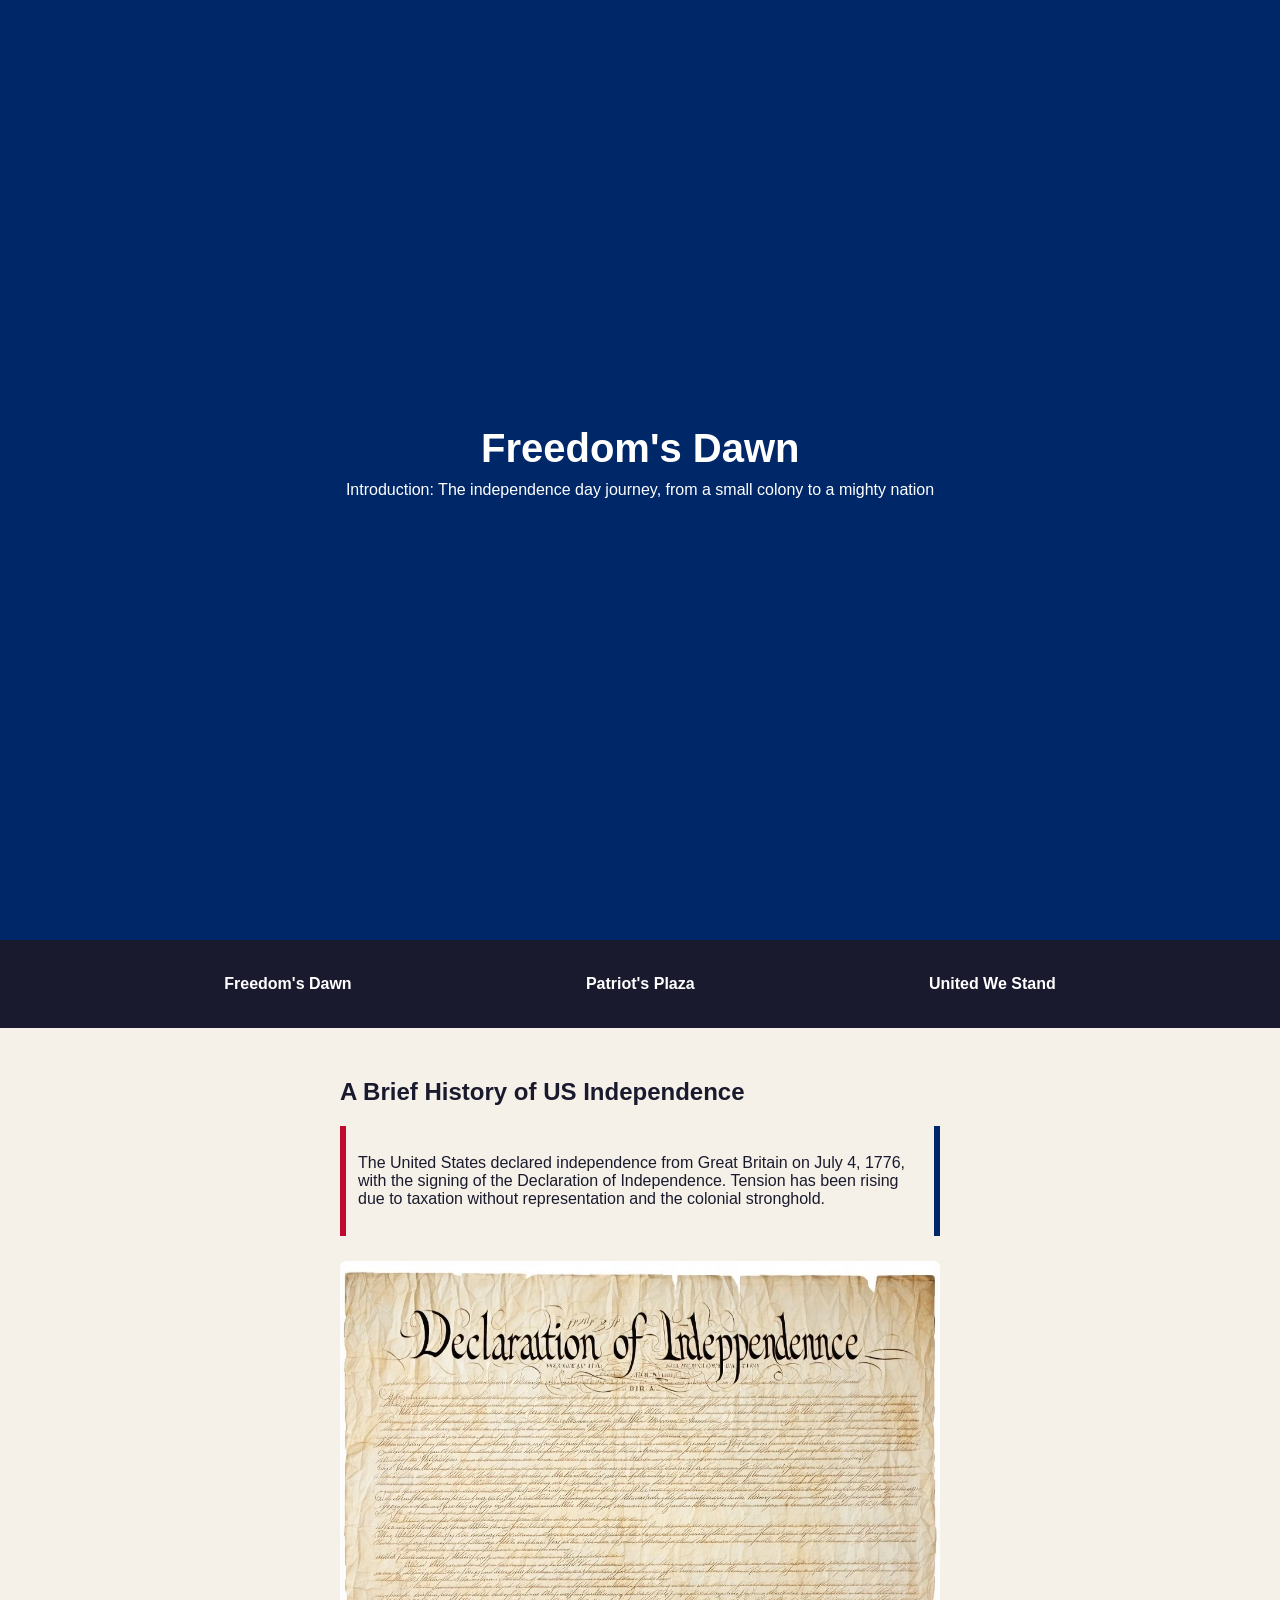
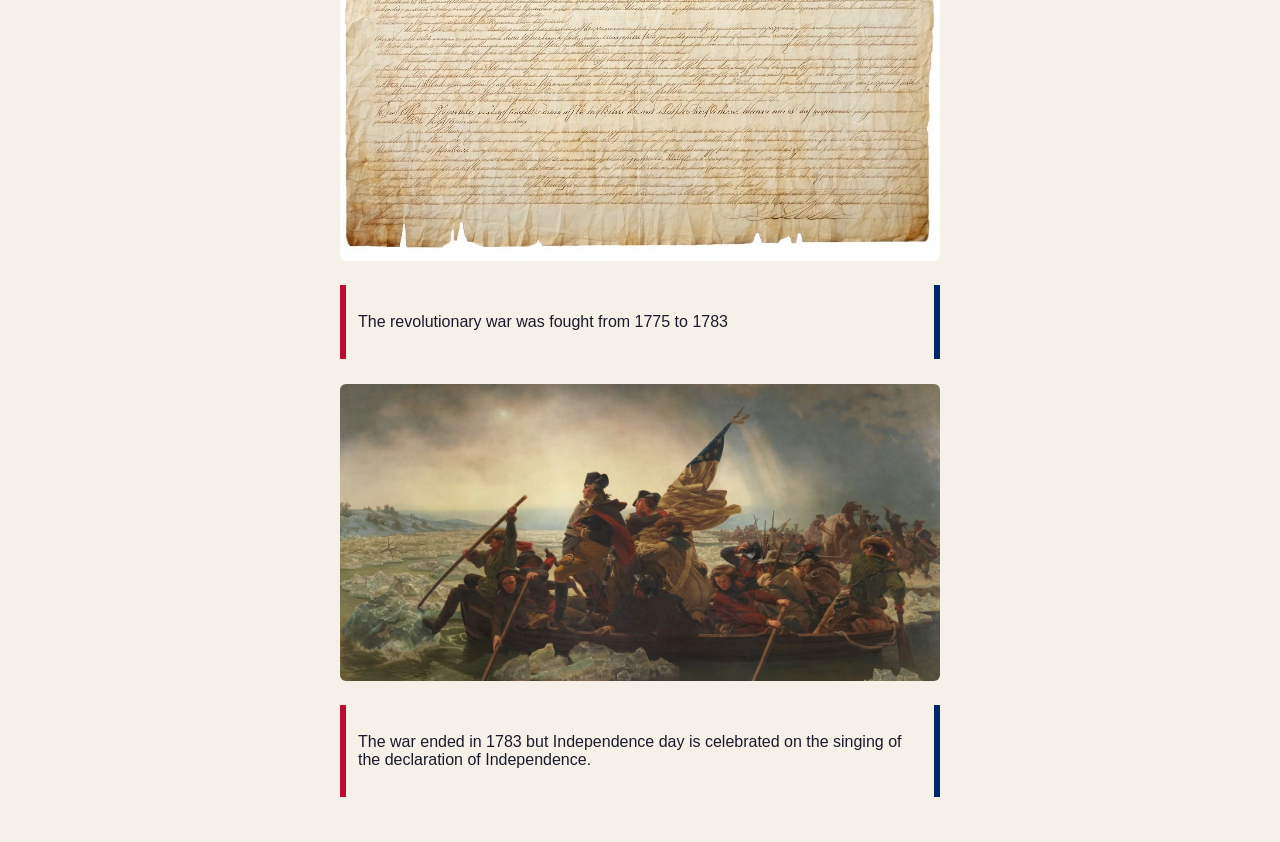
<file: index.html>
<!DOCTYPE html>
<html lang="en">
<head>
    <meta charset="UTF-8">
    <meta name="viewport" content="width=device-width, initial-scale=1.0">
    <title>Introduction: The independence day journey</title>
    <link rel="stylesheet" href="intro_styles.css">
</head>

<body>
    <header class="hero">
        <h1>Freedom's Dawn</h1>
        <p>
            Introduction: The independence day journey, from a small colony to a mighty nation
        </p>
    </header>

    <nav class="navbar">
        <a href="index.html">Freedom's Dawn</a>
        <a href="plaza.html">Patriot's Plaza</a>
        <a href="united_we_stand.html">United We Stand</a>
    </nav>
</body>

<main>

    <section>
        <h2>A Brief History of US Independence</h2>

        <div class="item">
            <p>
                The United States declared independence from Great Britain on July 4, 1776, with the signing of the Declaration of Independence.
                Tension has been rising due to taxation without representation and the colonial stronghold.

            </p>
        </div>
        <img class="timeline-img" src="images/declaration_of_independence.webp" alt="Declaration of independence">
        <div class="item">
            <p>
                The revolutionary war was fought from 1775 to 1783
            </p>
        </div>

        <img class="timeline-img" src="images/washington_crosses_delaware.jpeg" alt="washington crosses the delaware">

        <div class="item">
            <p>
                The war ended in 1783 but Independence day is celebrated on the singing of the declaration of Independence.
            </p>
        </div>
    </section>
</main>

</html>
</file>
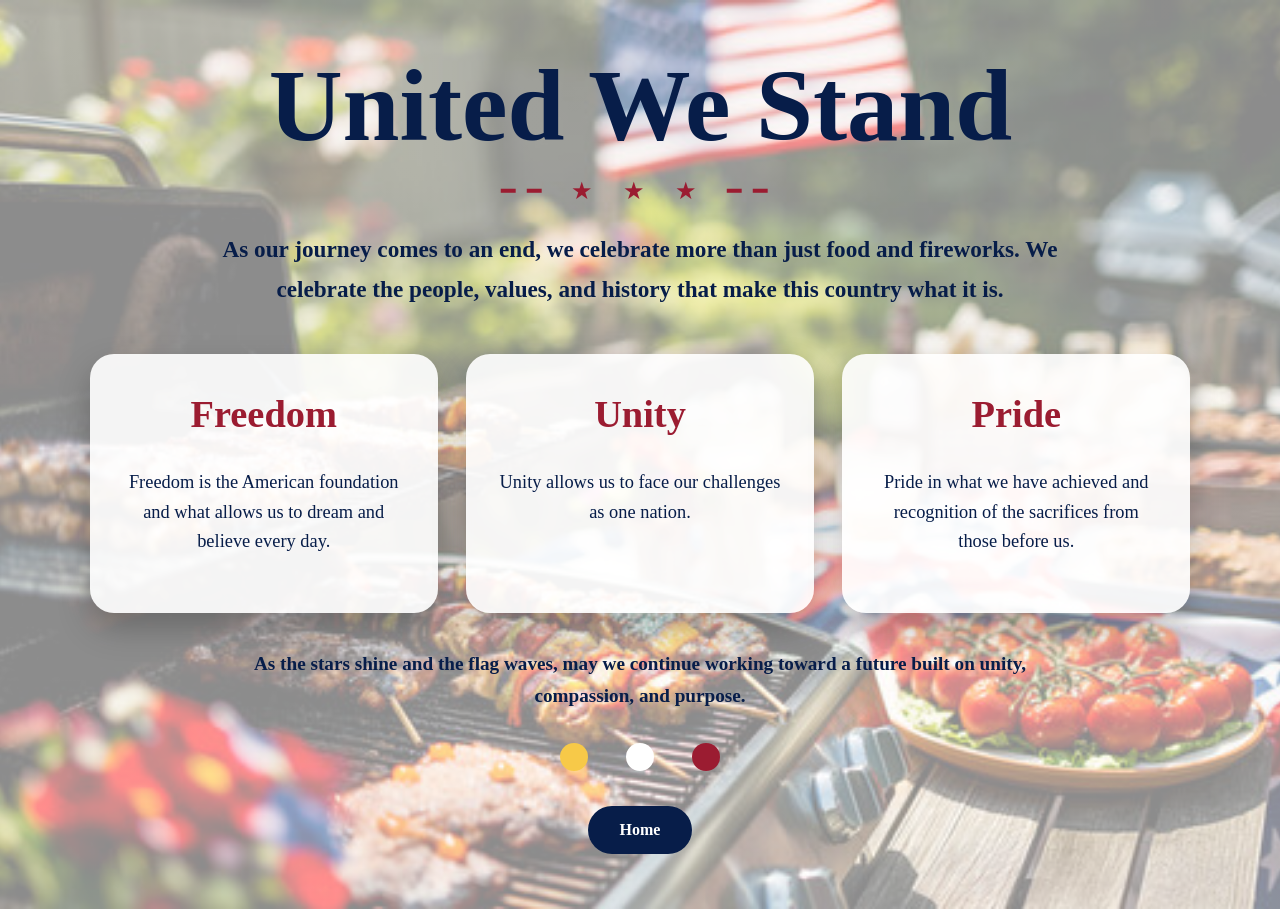
<file: united_we_stand.html>
<!DOCTYPE html>
<html lang="en">
<head>
    <meta charset="UTF-8">
    <meta name="viewport" content="width=device-width, initial-scale=1.0">
    <title>United We Stand</title>
    <link rel="stylesheet" href="united_we_stand.css">
</head>
<body>
    <section id="united" class="united-section">

    <div class="united-content">
        <h1>United We Stand</h1>

        <div class="stars">━━ ★ ★ ★ ━━</div>

        <p class="intro">
        As our journey comes to an end, we celebrate more than just food and
        fireworks. We celebrate the people, values, and history that make this
        country what it is.
        </p>

        <div class="cards">
        <article>
            <h2>Freedom</h2>
            <p>Freedom is the American foundation and what allows us to dream and believe every day.</p>
        </article>

        <article>
            <h2>Unity</h2>
            <p>Unity allows us to face our challenges as one nation.</p>
        </article>

        <article>
            <h2>Pride</h2>
            <p>Pride in what we have achieved and recognition of the sacrifices from those before us.</p>
        </article>
    </div>

    <p class="closing">
    As the stars shine and the flag waves, may we continue working toward a future built on unity, compassion, and purpose.
    </p>

    <div class="fireworks">
    <span></span>
    <span></span>
    <span></span>
    </div>

    <a href="index.html" class="button">Home</a>
    </div>
</section>
</body>
</html>
</file>
<file: intro_styles.css>
body {
    margin: 0;
    font-family: Arial;
    background: #F5F0E8;
    color: #1A1A2E;
}
header {
    background: #002868;
    color: white;
    text-align: center;
    padding: 30px;
}


section {
    max-width: 600px;
    margin: 20px auto;
    padding: 10px;
}

/* hero section  */
.hero {
    height: 100vh;
    background: #002868;
    color: white;
    display: flex;
    flex-direction: column;
    justify-content: center;
    align-items: center;
    text-align: center;
    padding: 20px;
    
}

.hero h1 {
    margin:  0;
    font-size: 40px;
    animation: title-enlarge 2.4s ease-in-out infinite; 
    will-change: transform;
}
.hero p {
    margin-top: 10px;
    max-width: 700px;
    margin-left: auto;
    margin-right: auto;
}

.navbar {
    background: #1A1A2E;
    display: flex;
    justify-content: space-evenly;
    align-items: center;
    gap: 30px;
    padding: 15px 40px;
    position: sticky;
    top: 0;
    z-index: 1000;
    width: 100%;
    box-sizing: border-box;
}
.navbar a {
    color: white;
    text-decoration: none;
    font-weight: bold;

    display: inline-flex;
    align-items: center;
    padding: 20px 20px;
    transition: 0.3s ease;

}
.navbar a:hover {
    background: #FFD700;
    color: #1A1A2E;
}


.item {
    margin-bottom:  15px;
    padding: 12px;
    border-left: 6px solid #BF0A30;
    border-right: 6px solid #002868;
    transition: 0.5s ease;
    background: transparent;
   
}


/* highlight on hover  */
.item:hover {
    background: #FFD700;
    transform: translate(5px);
}


.timeline-img {
    width: 100%;
    margin: 10px 0 20px;
    border-radius: 6px;
    transition: 0.5s ease;
}
.timeline-img:hover {
    transform: translate(-8px);
    box-shadow: 0 10px 20px rgba(0,0,0,0.2);}


@keyframes title-enlarge { 
    0% { 
        transform: scale(0.4);
        
    } 
    25% { 
        transform: scale(0.8);
         color: yellow;
    } 
    50% { 
        transform: scale(1.3);
        color: yellow;
    } 
    75% { 
        transform: scale(0.9);
        
    } 
    100% {
         transform: scale(0.4);
         
    }
}
</file>
<file: united_we_stand.css>
* {
    box-sizing: border-box;
}

body {
    margin: 0;
    font-family: Georgia, "Times New Roman", serif;
}

.united-section {
    min-height: 100vh;
    background:linear-gradient(rgba(255,255,255,.55), rgba(255,255,255,.55)),url("images/uws_background.jpg");
    background-size: cover;
    background-position: center;
    background-repeat: no-repeat;
    padding: 55px 7%;
    color: #071d49;
}

.united-content {
    max-width: 1180px;
    margin: 0 auto;
    text-align: center;
}

.united-content h1 {
    margin: 0;
    font-size: clamp(3.5rem, 8vw, 6.5rem);
    color: #071d49;
    text-align: center;
    line-height: 1;
    animation: title-enlarge 2.4s ease-in-out infinite; 
    will-change: transform;
}


.stars {
    margin: 20px 0 25px;
    font-size: 1.5rem;
    color: #9b1c31;
    letter-spacing: 12px;
}

.intro {
    max-width: 850px;
    margin: 0 auto 45px;
    font-size: 1.45rem;
    line-height: 1.7;
    font-weight: bold;
    text-align: center;
}

.cards {
    display: grid;
    grid-template-columns: repeat(3, 1fr);
    gap: 28px;
    margin: 0 auto 35px;
}

.cards article {
    background: rgba(255,255,255,.9);
    border-radius: 24px;
    padding: 38px 32px;
    min-height: 245px;
    box-shadow: 0 15px 32px rgba(0,0,0,.25);
    text-align: center;
    transition: .3s;
}

.cards article:hover {
    transform: translateY(-10px);
}

.cards h2 {
    color: #9b1c31;
    font-size: 2.4rem;
    margin-top: 0;
}

.cards p {
    font-size: 1.15rem;
    line-height: 1.6;
}

.closing {
    max-width: 850px;
    margin: 30px auto;
    font-size: 1.2rem;
    line-height: 1.7;
    font-weight: bold;
}

.fireworks {
    display: flex;
    justify-content: center;
    gap: 38px;
    margin: 25px 0;
}

.fireworks span {
    width: 28px;
    height: 28px;
    border-radius: 50%;
    background: #f7c948;
    animation: burst 1.8s infinite;
}

.fireworks span:nth-child(2) {
    background: white;
    animation-delay: .35s;
}

.fireworks span:nth-child(3) {
    background: #9b1c31;
    animation-delay: .7s;
}

.button {
    display: inline-block;
    margin-top: 10px;
    padding: 15px 32px;
    border-radius: 40px;
    background: #071d49;
    color: white;
    text-decoration: none;
    font-weight: bold;
}

.button:hover {
    background: #9b1c31;
}

@keyframes burst {
    0% {
        transform: scale(.4);
        opacity: 1;
    }

    50% {
        transform: scale(2);
        opacity: .45;
    }

    100% {
        transform: scale(.4);
        opacity: 1;
    }
}

@media (max-width: 850px) {
    .cards {
        grid-template-columns: 1fr;
    }
}

@keyframes title-enlarge { 
    0% { 
        transform: scale(0.2);
        
    } 
    25% { 
        transform: scale(0.6);
    } 
    50% { 
        transform: scale(1.0);
    } 
    75% { 
        transform: scale(0.7);
        
    } 
    100% {
         transform: scale(0.2);
         
    }
}
</file>
